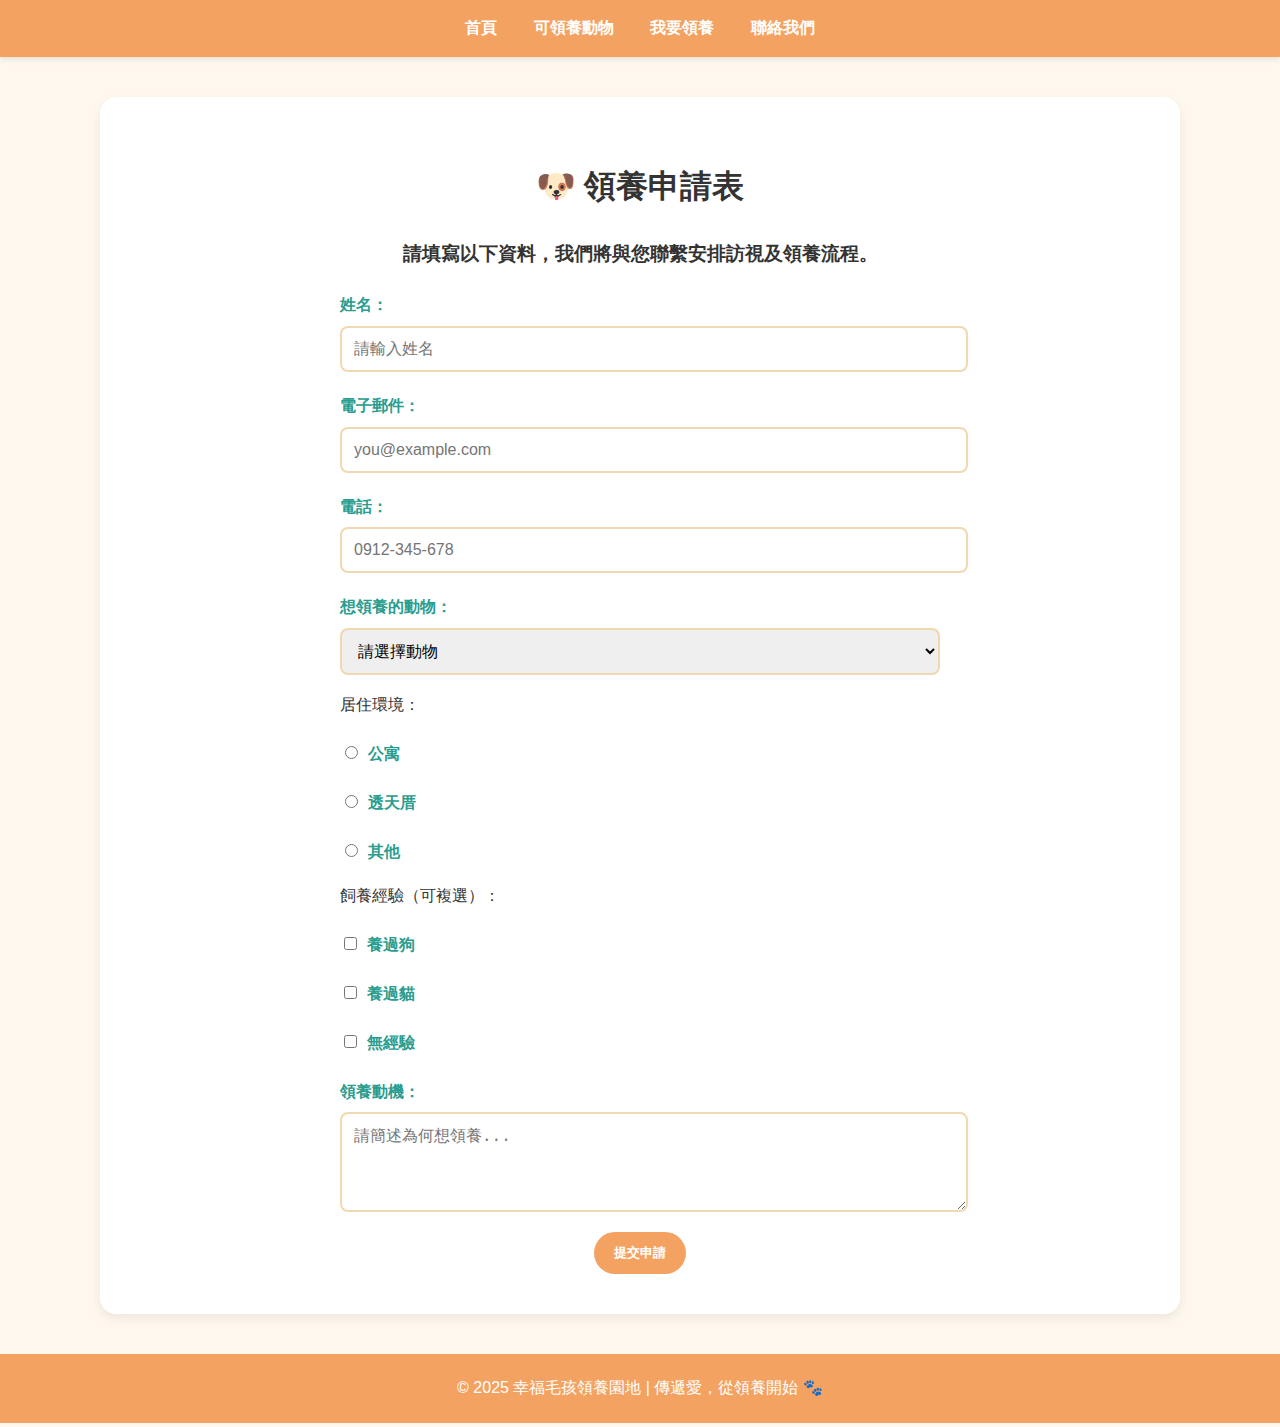
<file: adopt.html>
<!DOCTYPE html>
<html lang="zh-Hant">
<head>
  <meta charset="UTF-8">
  <title>領養申請表</title>
  <link rel="stylesheet" href="style.css">
</head>
<body>
  <nav class="nav">
    <a href="index.html" class="nav__link">首頁</a>
    <a href="animals.html" class="nav__link">可領養動物</a>
    <a href="adopt.html" class="nav__link">我要領養</a>
    <a href="contact.html" class="nav__link">聯絡我們</a>
  </nav>

  <div class="container">
    <h1>🐶 領養申請表</h1>
    <h3>請填寫以下資料，我們將與您聯繫安排訪視及領養流程。</h3>

    <form action="thankyou.html" method="get">
      <label for="name">姓名：</label>
      <input type="text" id="name" name="name" placeholder="請輸入姓名" required>

      <label for="email">電子郵件：</label>
      <input type="email" id="email" name="email" placeholder="you@example.com" required>

      <label for="phone">電話：</label>
      <input type="tel" id="phone" name="phone" placeholder="0912-345-678" required>

      <label for="animal">想領養的動物：</label>
<select id="animal" name="animal" required>
  <option value="">請選擇動物</option>
  <optgroup label="🐶 狗狗">
    <option value="柴犬小福">柴犬小福</option>
    <option value="米克斯阿寶">米克斯阿寶</option>
    <option value="拉布拉多多多">拉布拉多多多</option>
  </optgroup>
  <optgroup label="🐱 貓咪">
    <option value="英短耶比">英短耶比</option>
    <option value="三花貓咪咪">三花貓咪咪</option>
    <option value="黑貓波波">黑貓波波</option>
  </optgroup>
  <optgroup label="🐹 其他小動物">
    <option value="黃金鼠皮皮">黃金鼠皮皮</option>
    <option value="小白兔球球">小白兔球球</option>
    <option value="鸚鵡綠豆">鸚鵡綠豆</option>
  </optgroup>
</select>


      <p>居住環境：</p>
      <label><input type="radio" name="house" value="apartment"> 公寓</label>
      <label><input type="radio" name="house" value="house"> 透天厝</label>
      <label><input type="radio" name="house" value="other"> 其他</label>

      <p>飼養經驗（可複選）：</p>
      <label><input type="checkbox" name="experience" value="dog"> 養過狗</label>
      <label><input type="checkbox" name="experience" value="cat"> 養過貓</label>
      <label><input type="checkbox" name="experience" value="none"> 無經驗</label>

      <label for="reason">領養動機：</label>
      <textarea id="reason" name="reason" rows="4" placeholder="請簡述為何想領養..."></textarea>

      <div class="btn-group">
        <button class="btn" type="submit">提交申請</button>
      </div>
    </form>
  </div>

  <footer>
    © 2025 幸福毛孩領養園地 | 傳遞愛，從領養開始 🐾
  </footer>
</body>
</html>
</file>
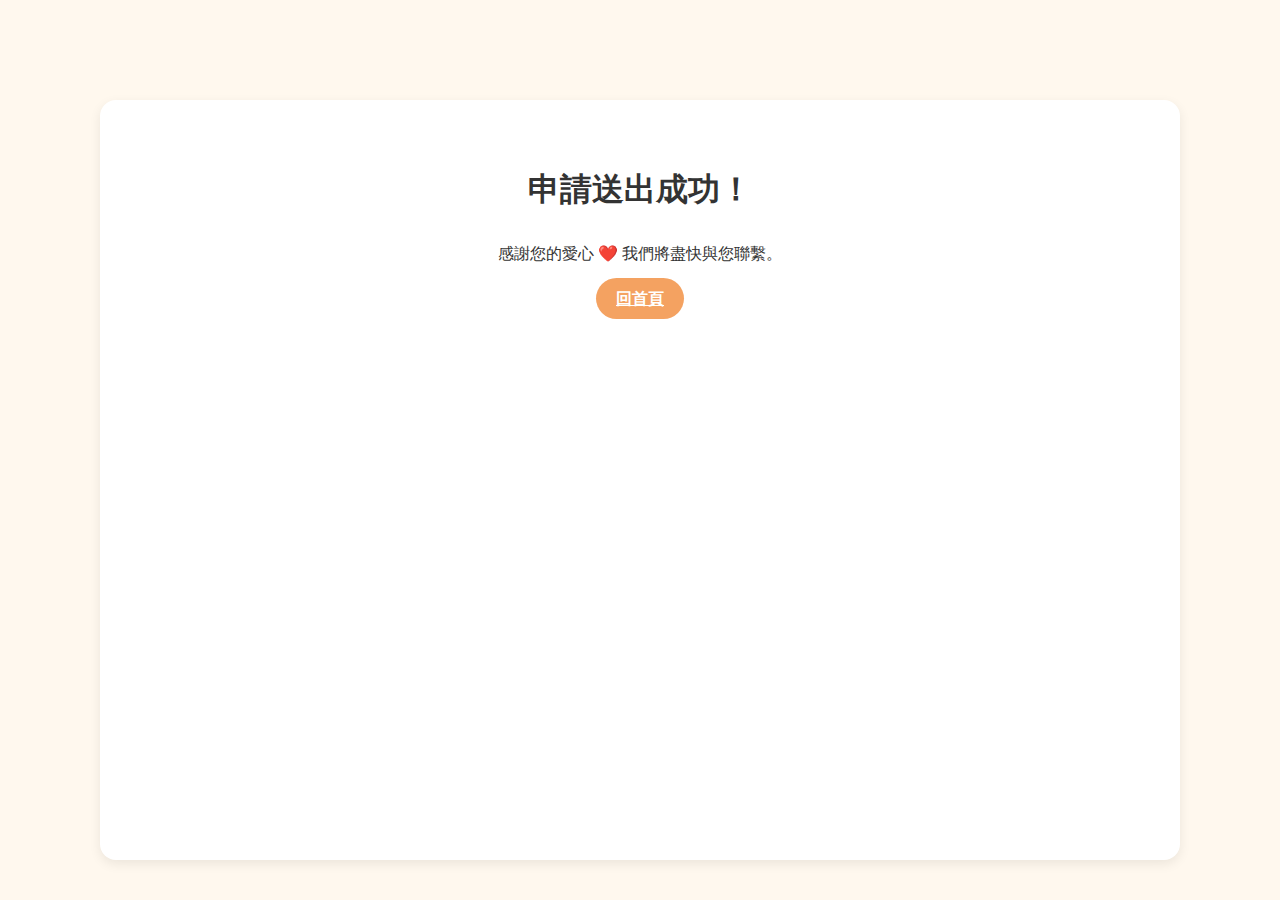
<file: thankyou.html>
<!DOCTYPE html>
<html lang="zh-Hant">
<head>
  <meta charset="UTF-8">
  <title>申請完成</title>
  <link rel="stylesheet" href="style.css">
</head>
<body>
  <div class="container" style="text-align:center;margin-top:100px;">
    <h1>申請送出成功！</h1>
    <p>感謝您的愛心 ❤️ 我們將盡快與您聯繫。</p>


    <a href="index.html" class="btn">回首頁</a>
  </div>
</body>
</html>
</file>
<file: style.css>
/* === 全站顏色設定 === */
:root {
  --main-color: #f4a261;      /* 橘色 */
  --main-dark: #e76f51;       /* 深橘紅 */
  --accent-color: #2a9d8f;    /* 粉綠 */
  --bg-light: #fff8ee;        /* 米白背景 */
  --text-color: #333;
}

/* === Flex 版型讓 footer 永遠在底部 === */
html, body {
  height: 100%;
  margin: 0;
  display: flex;
  flex-direction: column;
}

/* === 全域設定 === */
body {
  font-family: "Noto Sans TC", "Comic Neue", sans-serif;
  background-color: var(--bg-light);
  color: var(--text-color);
  line-height: 1.8;
}

/* === 導覽列 === */
.nav {
  background-color: var(--main-color);
  text-align: center;
  padding: 14px 0;
  box-shadow: 0 2px 6px rgba(0,0,0,0.1);
}
.nav__link {
  color: #fff;
  text-decoration: none;
  margin: 0 16px;
  font-weight: 600;
  transition: color 0.3s ease;
}
.nav__link:hover {
  color: var(--accent-color);
}

/* === Hero 區塊 === */
/* Hero：整張圖當背景 */
.hero {
  position: relative;
  min-height: 320px;                  /* 視覺高度 */
  padding: 60px 20px;                 /* 內距避免文字貼邊 */
  border-radius: 0px;
  box-shadow: 0 3px 12px rgba(0,0,0,0.15);
  background-image: 
    linear-gradient(                  /* 上方淡淡的漸層做遮罩，讓字清楚 */
      rgba(0,0,0,0.25), 
      rgba(0,0,0,0.25)
    ),
    url("/image/dogg.jpg");                  /* ← 換成你的圖片檔名 */
  background-size: cover;             /* 充滿區塊、不變形 */
  background-position: center;        /* 居中對齊 */
  color: #fff;                        /* 讓文字變白 */
  display: flex;                      /* 置中內容 */
  align-items: center;                /* 垂直置中 */
  justify-content: center;            /* 水平置中 */
  text-align: center;                 /* 文字置中 */
}

/* 文字容器（可加一點陰影提升可讀性） */
.hero__content h1 { 
  margin: 0 0 8px;
  font-size: 2rem;
  text-shadow: 0 2px 8px rgba(0,0,0,0.35);
}
.hero__content p {
  margin: 0 0 16px;
  text-shadow: 0 2px 6px rgba(0,0,0,0.3);
}


/* === 主容器 === */
.container {
  width: 85%;
  max-width: 1000px;
  margin: 40px auto;
  background-color: #fff;
  padding: 40px;
  border-radius: 16px;
  box-shadow: 0 4px 12px rgba(0,0,0,0.08);
    
  flex: 1; /* 撐開主體空間 */
    
}


.container h3 {
    text-align: center;
    margin-bottom: 20px;
    color: var(--text-color);

}


/* === 標題 === */
h1, h2 {
  text-align: center;
}
h2 {
  color: var(--accent-color);
  font-size: 1.6rem;
}

/* === 按鈕 === */
.btn {
  background-color: var(--main-color);
  color: #fff;
  padding: 12px 20px;
  border: none;
  border-radius: 50px;
  cursor: pointer;
  transition: all 0.3s ease;
  font-weight: 600;
}
.btn:hover {
  background-color: var(--main-dark);
  transform: translateY(-3px);
  box-shadow: 0 4px 8px rgba(0,0,0,0.2);
}

.btn-group {
  text-align: center;
  margin-top: 10px;
}

/* === 表單 === */
form {
  width: 100%;
  max-width: 600px;
  margin: 0 auto;
}
label {
  font-weight: bold;
  display: block;
  margin-top: 20px;
  color: var(--accent-color);
}
input, select, textarea {
  width: 100%;
  padding: 12px;
  margin-top: 6px;
  border: 2px solid #f0d8b0;
  border-radius: 8px;
  transition: border-color 0.3s ease;
  font-size: 1rem;
}
input:focus, select:focus, textarea:focus {
  border-color: var(--main-color);
  outline: none;
}
input[type="radio"], input[type="checkbox"] {
  width: auto;
  margin-right: 6px;
}

/* === 圖片牆 === */
.gallery {
  display: grid;
  grid-template-columns: repeat(auto-fill, minmax(240px, 1fr));
  gap: 20px;
  margin-top: 20px;
}
.gallery img {
  width: 100%;
  height: 220px;
  object-fit: cover;
  border-radius: 16px;
  box-shadow: 0 3px 8px rgba(0,0,0,0.15);
  transition: transform 0.3s ease, box-shadow 0.3s ease;
}
.gallery img:hover {
  transform: scale(1.05);
  box-shadow: 0 6px 16px rgba(0,0,0,0.25);
}

/* === Footer === */
footer {
  text-align: center;
  padding: 20px;
  background-color: var(--main-color);
  color: #fff;
  border-top-left-radius: 0px;
  border-top-right-radius: 0px;
  font-weight: 500;
}
</file>
